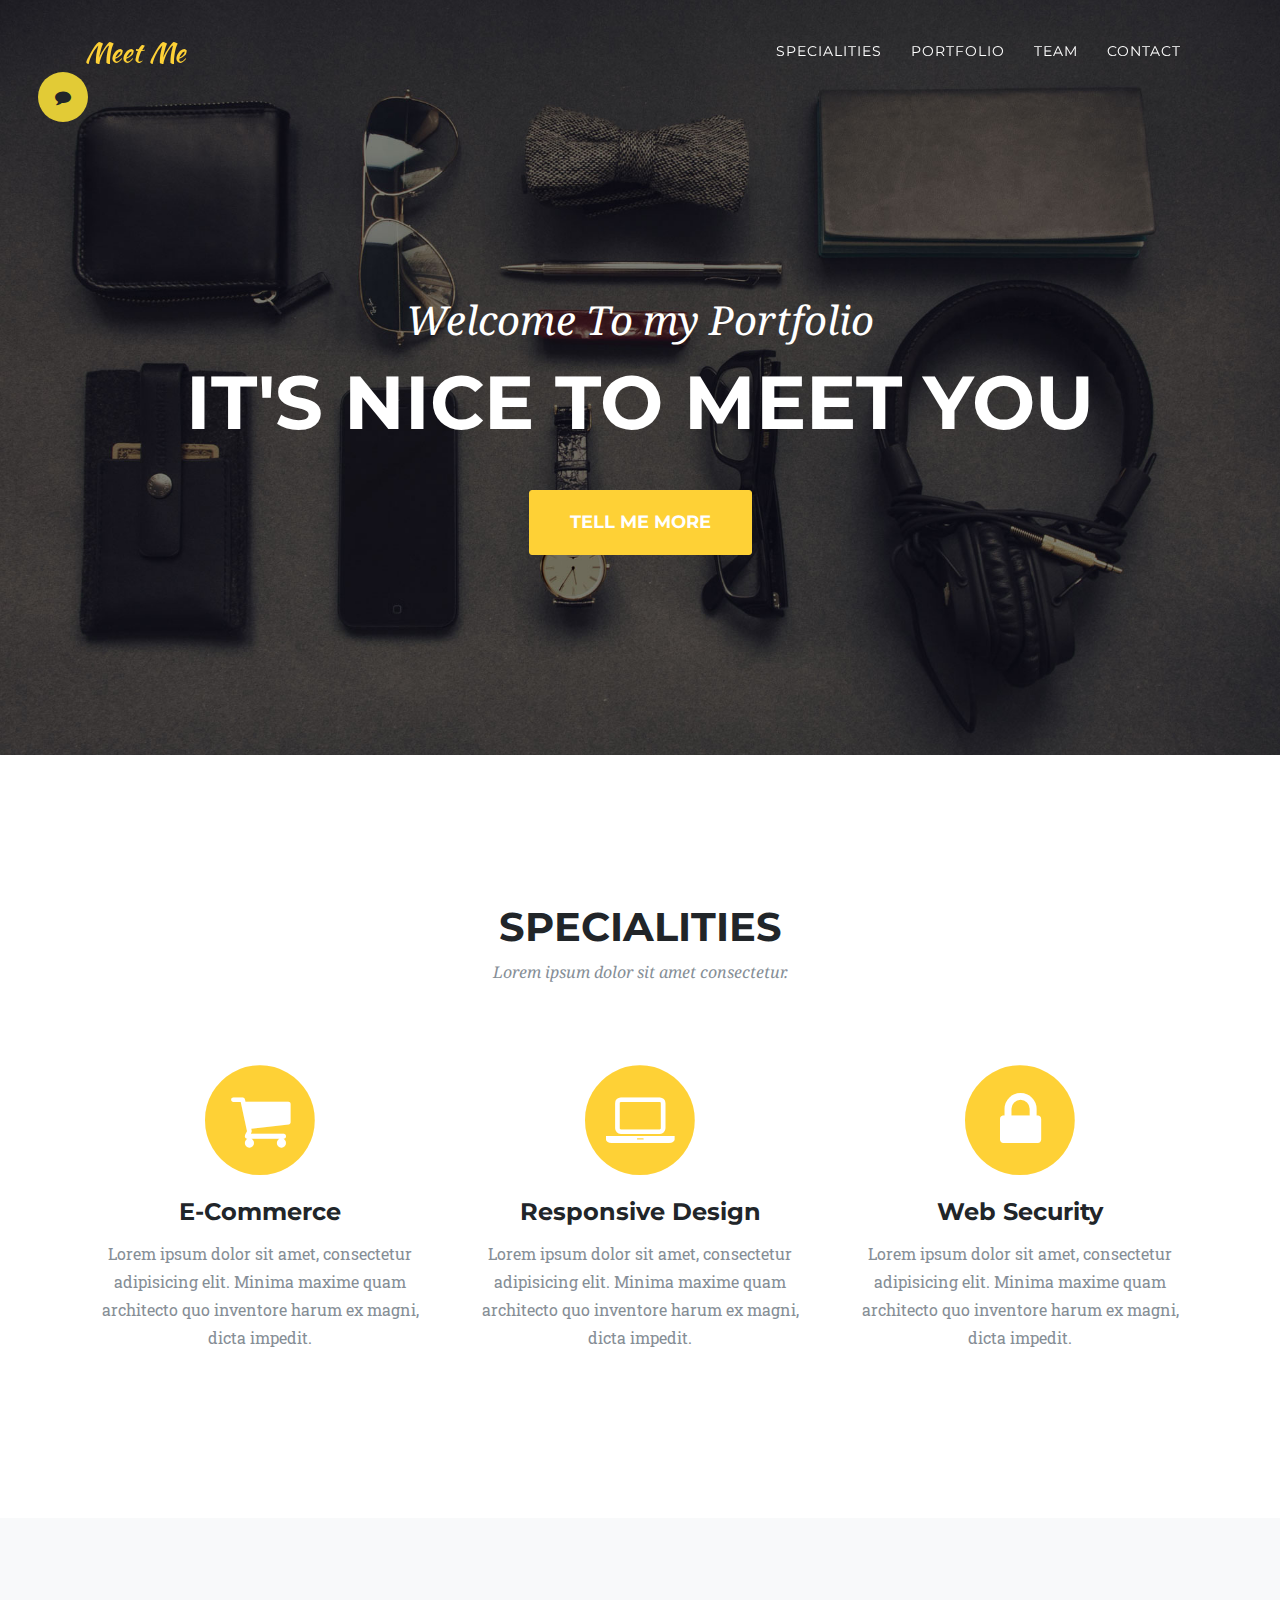
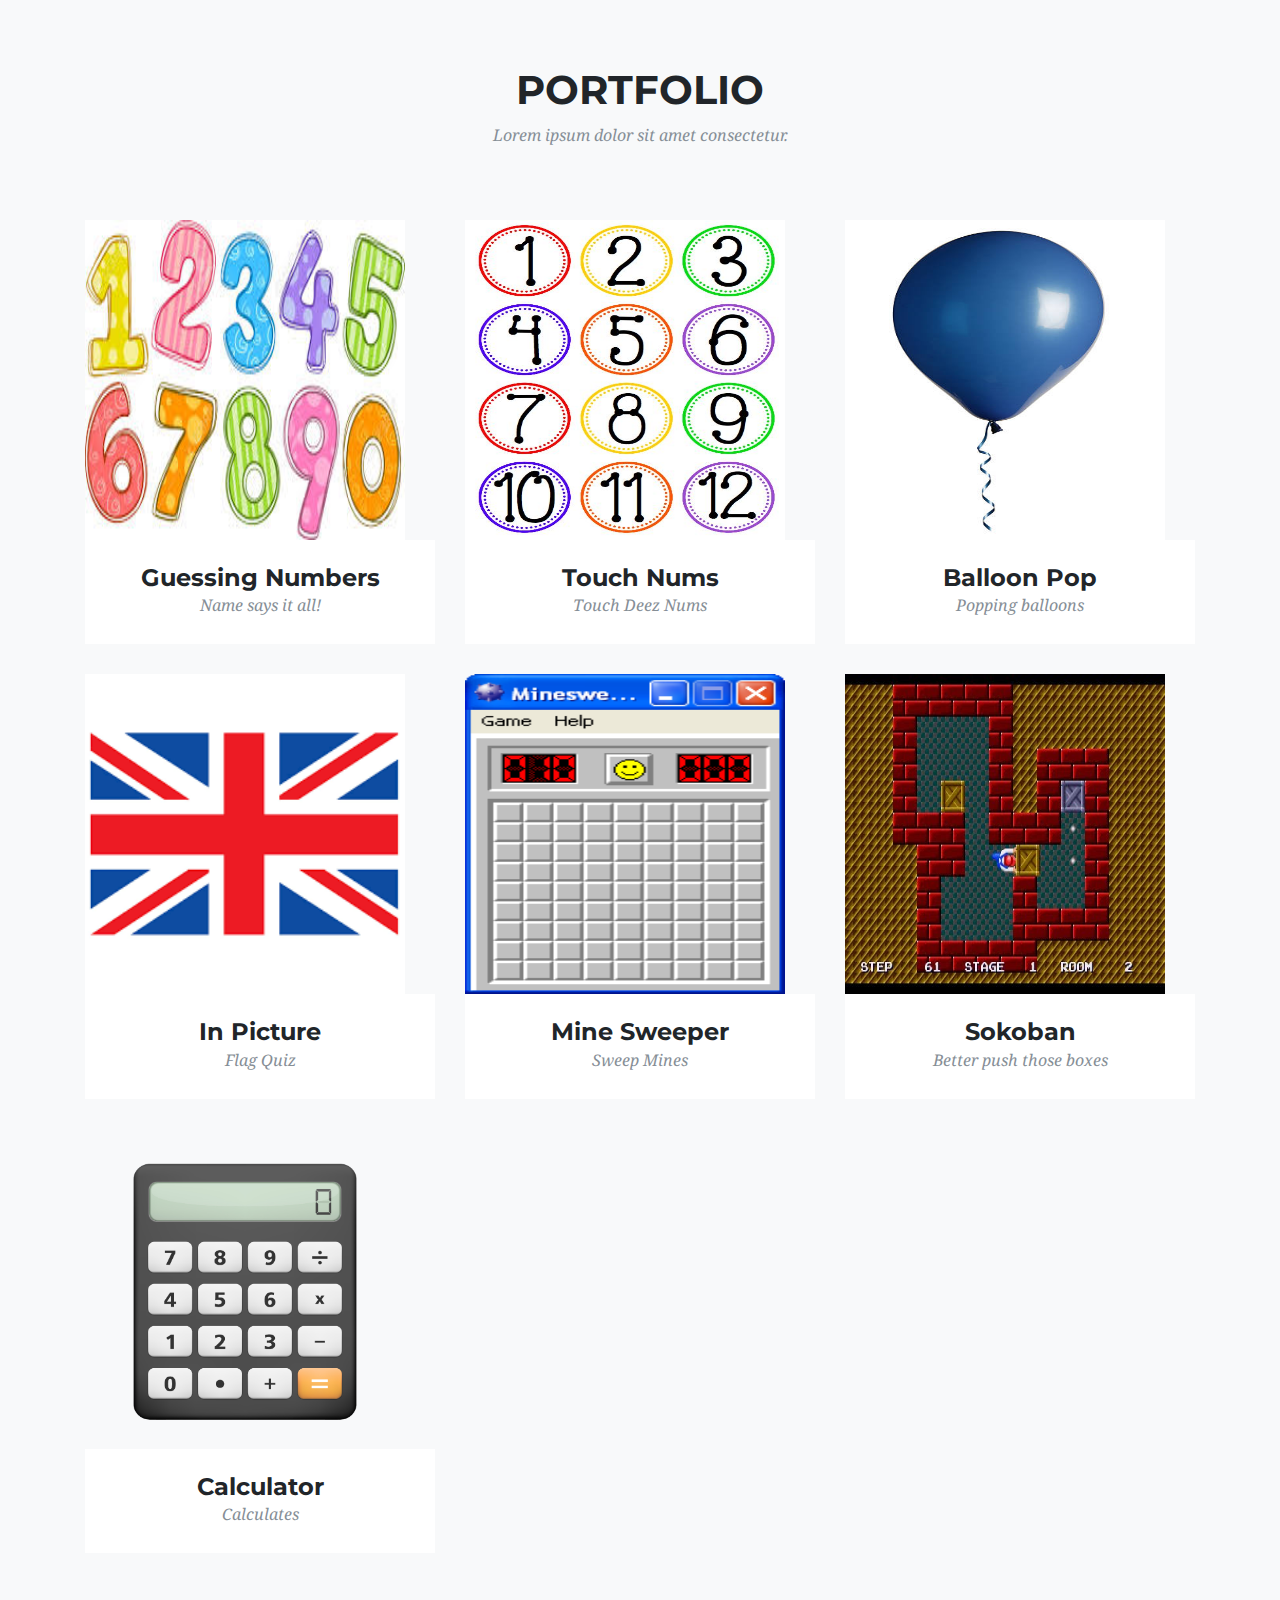
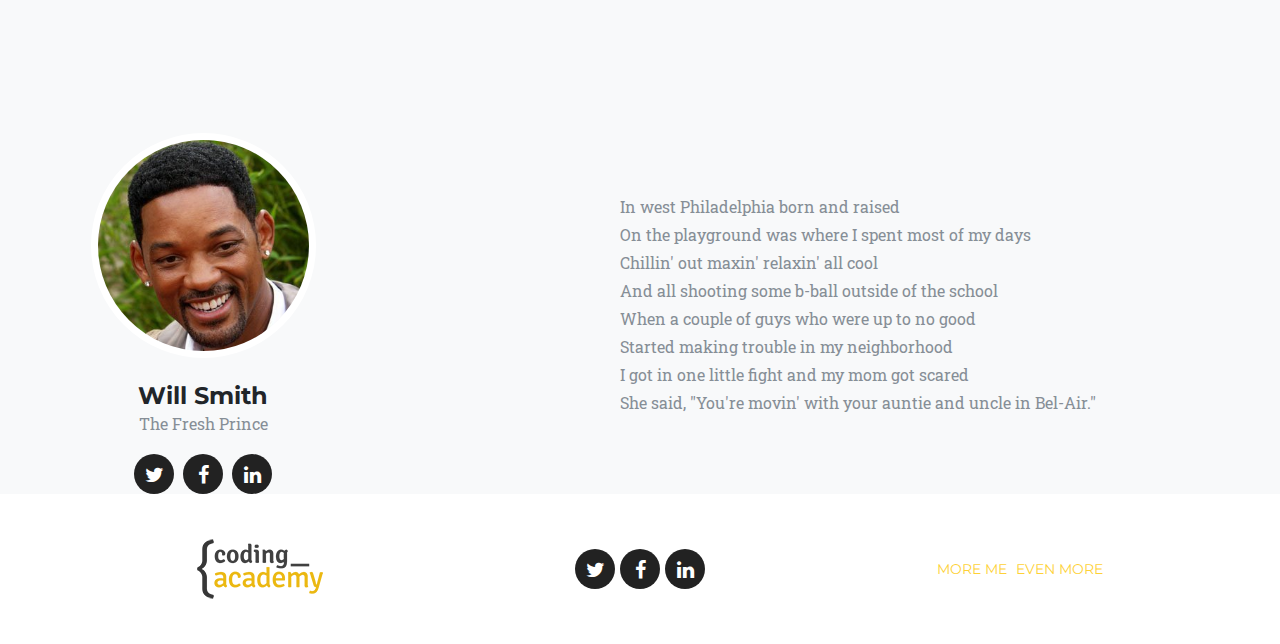
<file: index.html>
<!DOCTYPE html>
<html lang="en">

<head>

  <meta charset="utf-8">
  <meta name="viewport" content="width=device-width, initial-scale=1, shrink-to-fit=no">
  <meta name="description" content="">
  <meta name="author" content="">

  <title>Coding Academy</title>

  <!-- Bootstrap core CSS -->
  <link href="vendor/bootstrap/css/bootstrap.min.css" rel="stylesheet">

  <!-- Custom fonts for this template -->
  <link href="vendor/font-awesome/css/font-awesome.min.css" rel="stylesheet" type="text/css">
  <link href="https://fonts.googleapis.com/css?family=Montserrat:400,700" rel="stylesheet" type="text/css">
  <link href='https://fonts.googleapis.com/css?family=Kaushan+Script' rel='stylesheet' type='text/css'>
  <link href='https://fonts.googleapis.com/css?family=Droid+Serif:400,700,400italic,700italic' rel='stylesheet' type='text/css'>
  <link href='https://fonts.googleapis.com/css?family=Roboto+Slab:400,100,300,700' rel='stylesheet' type='text/css'>

  <!-- Custom styles for this template -->
  <link href="css/ca-gallery.css" rel="stylesheet">

</head>

<body id="page-top" onload="initPage()">

  <div class="offcanvas-btn" onClick="openCanvas()">
    <i class="fa fa-comment" aria-hidden="true"></i>
  </div>
  <aside class="offcanvas-aside">

  <!-- Contact -->
  <section id="contact">
    <h4>Contact Me</h4>
  </section>
    
  </aside>

  <!-- Navigation -->
  <nav class="navbar navbar-expand-lg navbar-dark fixed-top" id="mainNav">
    <div class="container">
      <a class="navbar-brand js-scroll-trigger" href="#page-top">Meet Me</a>
      <button class="navbar-toggler navbar-toggler-right" type="button" data-toggle="collapse" data-target="#navbarResponsive"
        aria-controls="navbarResponsive" aria-expanded="false" aria-label="Toggle navigation">
          <i class="fa fa-bars"></i>
        </button>
      <div class="collapse navbar-collapse" id="navbarResponsive">
        <ul class="navbar-nav ml-auto">
          <li class="nav-item">
            <a class="nav-link js-scroll-trigger" href="#services">Specialities</a>
          </li>
          <li class="nav-item">
            <a class="nav-link js-scroll-trigger" href="#portfolio">Portfolio</a>
          </li>
          <li class="nav-item">
            <a class="nav-link js-scroll-trigger" href="#team">Team</a>
          </li>
          <li class="nav-item">
            <a class="nav-link js-scroll-trigger" href="#contact">Contact</a>
          </li>
        </ul>
      </div>
    </div>
  </nav>

  <!-- Header -->
  <header class="masthead">
    <div class="container">
      <div class="intro-text">
        <div class="intro-lead-in">Welcome To my Portfolio</div>
        <div class="intro-heading">It's Nice To Meet You</div>
        <a class="btn btn-xl js-scroll-trigger" href="#services">Tell Me More</a>
      </div>
    </div>
  </header>

  <!-- Services -->
  <section id="services">
    <div class="container">
      <div class="row">
        <div class="col-lg-12 text-center">
          <h2 class="section-heading">Specialities</h2>
          <h3 class="section-subheading text-muted">Lorem ipsum dolor sit amet consectetur.</h3>
        </div>
      </div>
      <div class="row text-center">
        <div class="col-md-4">
          <span class="fa-stack fa-4x">
              <i class="fa fa-circle fa-stack-2x text-primary"></i>
              <i class="fa fa-shopping-cart fa-stack-1x fa-inverse"></i>
            </span>
          <h4 class="service-heading">E-Commerce</h4>
          <p class="text-muted">Lorem ipsum dolor sit amet, consectetur adipisicing elit. Minima maxime quam architecto quo inventore harum ex
            magni, dicta impedit.</p>
        </div>
        <div class="col-md-4">
          <span class="fa-stack fa-4x">
              <i class="fa fa-circle fa-stack-2x text-primary"></i>
              <i class="fa fa-laptop fa-stack-1x fa-inverse"></i>
            </span>
          <h4 class="service-heading">Responsive Design</h4>
          <p class="text-muted">Lorem ipsum dolor sit amet, consectetur adipisicing elit. Minima maxime quam architecto quo inventore harum ex
            magni, dicta impedit.</p>
        </div>
        <div class="col-md-4">
          <span class="fa-stack fa-4x">
              <i class="fa fa-circle fa-stack-2x text-primary"></i>
              <i class="fa fa-lock fa-stack-1x fa-inverse"></i>
            </span>
          <h4 class="service-heading">Web Security</h4>
          <p class="text-muted">Lorem ipsum dolor sit amet, consectetur adipisicing elit. Minima maxime quam architecto quo inventore harum ex
            magni, dicta impedit.</p>
        </div>
      </div>
    </div>
  </section>

  <!-- Portfolio Grid -->
  <section class="bg-light" id="portfolio">
    <div class="container">
      <div class="row">
        <div class="col-lg-12 text-center">
          <h2 class="section-heading">Portfolio</h2>
          <h3 class="section-subheading text-muted">Lorem ipsum dolor sit amet consectetur.</h3>
        </div>
      </div>
      <div class="row" id="projGrid">
        <!-- <div class="col-md-4 col-sm-6 portfolio-item">
          <a class="portfolio-link" data-toggle="modal" href="#portfolioModal1">
            <div class="portfolio-hover">
              <div class="portfolio-hover-content">
                <i class="fa fa-plus fa-3x"></i>
              </div>
            </div>
            <img class="img-fluid" src="img/portfolio/01-thumbnail.jpg" alt="">
          </a>
          <div class="portfolio-caption">
            <h4>Threads</h4>
            <p class="text-muted">Illustration</p>
          </div>
        </div>
        <div class="col-md-4 col-sm-6 portfolio-item">
          <a class="portfolio-link" data-toggle="modal" href="#portfolioModal2">
            <div class="portfolio-hover">
              <div class="portfolio-hover-content">
                <i class="fa fa-plus fa-3x"></i>
              </div>
            </div>
            <img class="img-fluid" src="img/portfolio/02-thumbnail.jpg" alt="">
          </a>
          <div class="portfolio-caption">
            <h4>Explore</h4>
            <p class="text-muted">Graphic Design</p>
          </div>
        </div>
        <div class="col-md-4 col-sm-6 portfolio-item">
          <a class="portfolio-link" data-toggle="modal" href="#portfolioModal3">
            <div class="portfolio-hover">
              <div class="portfolio-hover-content">
                <i class="fa fa-plus fa-3x"></i>
              </div>
            </div>
            <img class="img-fluid" src="img/portfolio/03-thumbnail.jpg" alt="">
          </a>
          <div class="portfolio-caption">
            <h4>Finish</h4>
            <p class="text-muted">Identity</p>
          </div>
        </div>
        <div class="col-md-4 col-sm-6 portfolio-item">
          <a class="portfolio-link" data-toggle="modal" href="#portfolioModal4">
            <div class="portfolio-hover">
              <div class="portfolio-hover-content">
                <i class="fa fa-plus fa-3x"></i>
              </div>
            </div>
            <img class="img-fluid" src="img/portfolio/04-thumbnail.jpg" alt="">
          </a>
          <div class="portfolio-caption">
            <h4>Lines</h4>
            <p class="text-muted">Branding</p>
          </div>
        </div>
        <div class="col-md-4 col-sm-6 portfolio-item">
          <a class="portfolio-link" data-toggle="modal" href="#portfolioModal5">
            <div class="portfolio-hover">
              <div class="portfolio-hover-content">
                <i class="fa fa-plus fa-3x"></i>
              </div>
            </div>
            <img class="img-fluid" src="img/portfolio/05-thumbnail.jpg" alt="">
          </a>
          <div class="portfolio-caption">
            <h4>Southwest</h4>
            <p class="text-muted">Website Design</p>
          </div>
        </div>
        <div class="col-md-4 col-sm-6 portfolio-item">
          <a class="portfolio-link" data-toggle="modal" href="#portfolioModal6">
            <div class="portfolio-hover">
              <div class="portfolio-hover-content">
                <i class="fa fa-plus fa-3x"></i>
              </div>
            </div>
            <img class="img-fluid" src="img/portfolio/06-thumbnail.jpg" alt="">
          </a>
          <div class="portfolio-caption">
            <h4>Window</h4>
            <p class="text-muted">Photography</p>
          </div>
        </div> -->
      </div>
    </div>
  </section>


  <!-- Team -->
  <section class="bg-light" id="team" style="padding: 0px;">
      <div class="row">
        <div class="col-sm-4">
          <div class="team-member">
            <img class="mx-auto rounded-circle" src="img/smith-will-image.jpg" alt="">
            <h4>Will Smith</h4>
            <p class="text-muted">The Fresh Prince</p>
            <ul class="list-inline social-buttons">
              <li class="list-inline-item">
                <a href="https://twitter.com/imWilISmith">
                    <i class="fa fa-twitter"></i>
                  </a>
              </li>
              <li class="list-inline-item">
                <a href="https://www.facebook.com/Will-Smith-92304305160/">
                    <i class="fa fa-facebook"></i>
                  </a>
              </li>
              <li class="list-inline-item">
                <a href="http://www.willsmith.com/">
                    <i class="fa fa-linkedin"></i>
                  </a>
              </li>
            </ul>
          </div>
        </div>
        <div class="col-sm-8 flex-align-center">
            <p class="large text-muted  about-description">In west Philadelphia born and raised <br>
                On the playground was where I spent most of my days <br>
                Chillin' out maxin' relaxin' all cool <br>
                And all shooting some b-ball outside of the school <br>
                When a couple of guys who were up to no good <br>
                Started making trouble in my neighborhood <br>
                I got in one little fight and my mom got scared <br>
                She said, "You're movin' with your auntie and uncle in Bel-Air."</p>    
        </div>
      </div>
  </section>


  <!-- Footer -->
  <footer>
    <div class="container">
      <div class="row">
        <div class="col-md-4 flex-align-center">
          <a href="http://coding-academy.org" target="_blank">
            <img src="./img/ca-logo.png" alt="">
          </a>
        </div>
        <div class="col-md-4 flex-align-center">
          <ul class="list-inline social-buttons flex-align-center">
            <li class="list-inline-item">
              <a href="#">
                  <i class="fa fa-twitter"></i>
                </a>
            </li>
            <li class="list-inline-item flex-align-center">
              <a href="#">
                  <i class="fa fa-facebook"></i>
                </a>
            </li>
            <li class="list-inline-item">
              <a href="#">
                  <i class="fa fa-linkedin"></i>
                </a>
            </li>
          </ul>
        </div>
        <div class="col-md-4 flex-align-center">
            <ul class="list-inline quicklinks">
            <li class="list-inline-item">
              <a href="#">More Me</a>
            </li>
            <li class="list-inline-item">
              <a href="#">Even More</a>
            </li>
          </ul>
        </div>
      </div>
    </div>
  </footer>

  <!-- Portfolio Modals -->

<div class="projModals">
</div>
  <!-- Modal 1 -->
  <!-- <div class="portfolio-modal modal fade" id="portfolioModal1" tabindex="-1" role="dialog" aria-hidden="true">
    <div class="modal-dialog">
      <div class="modal-content">
        <div class="close-modal" data-dismiss="modal">
          <div class="lr">
            <div class="rl"></div>
          </div>
        </div>
        <div class="container">
          <div class="row" >
            <div class="col-lg-8 mx-auto">
              <div class="modal-body">
                <!-- Project Details Go Here -->
                <!-- <h2>Project Name</h2>
                <p class="item-intro text-muted">Lorem ipsum dolor sit amet consectetur.</p>
                <img class="img-fluid d-block mx-auto" src="img/portfolio/01-full.jpg" alt="">
                <p>Use this area to describe your project. Lorem ipsum dolor sit amet, consectetur adipisicing elit. Est blanditiis
                  dolorem culpa incidunt minus dignissimos deserunt repellat aperiam quasi sunt officia expedita beatae cupiditate,
                  maiores repudiandae, nostrum, reiciendis facere nemo!</p>
                <ul class="list-inline">
                  <li>Date: January 2017</li>
                  <li>Client: Threads</li>
                  <li>Category: Illustration</li>
                </ul>
                <button class="btn btn-primary" data-dismiss="modal" type="button">
                    <i class="fa fa-times"></i>
                    Close Project</button>
              </div>
            </div>
          </div>
        </div>
      </div>
    </div>
  </div>

  <!-- Modal 2 -->
  <!-- <div class="portfolio-modal modal fade" id="portfolioModal2" tabindex="-1" role="dialog" aria-hidden="true">
    <div class="modal-dialog">
      <div class="modal-content">
        <div class="close-modal" data-dismiss="modal">
          <div class="lr">
            <div class="rl"></div>
          </div>
        </div>
        <div class="container">
          <div class="row">
            <div class="col-lg-8 mx-auto">
              <div class="modal-body">
                Project Details Go Here
                <h2>Project Name</h2>
                <p class="item-intro text-muted">Lorem ipsum dolor sit amet consectetur.</p>
                <img class="img-fluid d-block mx-auto" src="img/portfolio/02-full.jpg" alt="">
                <p>Use this area to describe your project. Lorem ipsum dolor sit amet, consectetur adipisicing elit. Est blanditiis
                  dolorem culpa incidunt minus dignissimos deserunt repellat aperiam quasi sunt officia expedita beatae cupiditate,
                  maiores repudiandae, nostrum, reiciendis facere nemo!</p>
                <ul class="list-inline">
                  <li>Date: January 2017</li>
                  <li>Client: Explore</li>
                  <li>Category: Graphic Design</li>
                </ul>
                <button class="btn btn-primary" data-dismiss="modal" type="button">
                    <i class="fa fa-times"></i>
                    Close Project</button>
              </div>
            </div>
          </div>
        </div>
      </div>
    </div>
  </div>

  Modal 3
  <div class="portfolio-modal modal fade" id="portfolioModal3" tabindex="-1" role="dialog" aria-hidden="true">
    <div class="modal-dialog">
      <div class="modal-content">
        <div class="close-modal" data-dismiss="modal">
          <div class="lr">
            <div class="rl"></div>
          </div>
        </div>
        <div class="container">
          <div class="row">
            <div class="col-lg-8 mx-auto">
              <div class="modal-body">
                Project Details Go Here
                <h2>Project Name</h2>
                <p class="item-intro text-muted">Lorem ipsum dolor sit amet consectetur.</p>
                <img class="img-fluid d-block mx-auto" src="img/portfolio/03-full.jpg" alt="">
                <p>Use this area to describe your project. Lorem ipsum dolor sit amet, consectetur adipisicing elit. Est blanditiis
                  dolorem culpa incidunt minus dignissimos deserunt repellat aperiam quasi sunt officia expedita beatae cupiditate,
                  maiores repudiandae, nostrum, reiciendis facere nemo!</p>
                <ul class="list-inline">
                  <li>Date: January 2017</li>
                  <li>Client: Finish</li>
                  <li>Category: Identity</li>
                </ul>
                <button class="btn btn-primary" data-dismiss="modal" type="button">
                    <i class="fa fa-times"></i>
                    Close Project</button>
              </div>
            </div>
          </div>
        </div>
      </div>
    </div>
  </div> -->

  <!-- Modal 4 -->
  <!-- <div class="portfolio-modal modal fade" id="portfolioModal4" tabindex="-1" role="dialog" aria-hidden="true">
    <div class="modal-dialog">
      <div class="modal-content">
        <div class="close-modal" data-dismiss="modal">
          <div class="lr">
            <div class="rl"></div>
          </div>
        </div>
        <div class="container">
          <div class="row">
            <div class="col-lg-8 mx-auto">
              <div class="modal-body"> -->
                <!-- Project Details Go Here -->
                <!-- <h2>Project Name</h2>
                <p class="item-intro text-muted">Lorem ipsum dolor sit amet consectetur.</p>
                <img class="img-fluid d-block mx-auto" src="img/portfolio/04-full.jpg" alt="">
                <p>Use this area to describe your project. Lorem ipsum dolor sit amet, consectetur adipisicing elit. Est blanditiis
                  dolorem culpa incidunt minus dignissimos deserunt repellat aperiam quasi sunt officia expedita beatae cupiditate,
                  maiores repudiandae, nostrum, reiciendis facere nemo!</p>
                <ul class="list-inline">
                  <li>Date: January 2017</li>
                  <li>Client: Lines</li>
                  <li>Category: Branding</li>
                </ul>
                <button class="btn btn-primary" data-dismiss="modal" type="button">
                    <i class="fa fa-times"></i>
                    Close Project</button>
              </div>
            </div>
          </div>
        </div>
      </div>
    </div>
  </div>

  Modal 5
  <div class="portfolio-modal modal fade" id="portfolioModal5" tabindex="-1" role="dialog" aria-hidden="true">
    <div class="modal-dialog">
      <div class="modal-content">
        <div class="close-modal" data-dismiss="modal">
          <div class="lr">
            <div class="rl"></div>
          </div>
        </div>
        <div class="container">
          <div class="row">
            <div class="col-lg-8 mx-auto">
              <div class="modal-body">
                Project Details Go Here
                <h2>Project Name</h2>
                <p class="item-intro text-muted">Lorem ipsum dolor sit amet consectetur.</p>
                <img class="img-fluid d-block mx-auto" src="img/portfolio/05-full.jpg" alt="">
                <p>Use this area to describe your project. Lorem ipsum dolor sit amet, consectetur adipisicing elit. Est blanditiis
                  dolorem culpa incidunt minus dignissimos deserunt repellat aperiam quasi sunt officia expedita beatae cupiditate,
                  maiores repudiandae, nostrum, reiciendis facere nemo!</p>
                <ul class="list-inline">
                  <li>Date: January 2017</li>
                  <li>Client: Southwest</li>
                  <li>Category: Website Design</li>
                </ul>
                <button class="btn btn-primary" data-dismiss="modal" type="button">
                    <i class="fa fa-times"></i>
                    Close Project</button>
              </div>
            </div>
          </div>
        </div>
      </div>
    </div>
  </div>

  Modal 6
  <div class="portfolio-modal modal fade" id="portfolioModal6" tabindex="-1" role="dialog" aria-hidden="true">
    <div class="modal-dialog">
      <div class="modal-content">
        <div class="close-modal" data-dismiss="modal">
          <div class="lr">
            <div class="rl"></div>
          </div>
        </div>
        <div class="container">
          <div class="row">
            <div class="col-lg-8 mx-auto">
              <div class="modal-body">
                Project Details Go Here
                <h2>Project Name</h2>
                <p class="item-intro text-muted">Lorem ipsum dolor sit amet consectetur.</p>
                <img class="img-fluid d-block mx-auto" src="img/portfolio/06-full.jpg" alt="">
                <p>Use this area to describe your project. Lorem ipsum dolor sit amet, consectetur adipisicing elit. Est blanditiis
                  dolorem culpa incidunt minus dignissimos deserunt repellat aperiam quasi sunt officia expedita beatae cupiditate,
                  maiores repudiandae, nostrum, reiciendis facere nemo!</p>
                <ul class="list-inline">
                  <li>Date: January 2017</li>
                  <li>Client: Window</li>
                  <li>Category: Photography</li>
                </ul>
                <button class="btn btn-primary" data-dismiss="modal" type="button">
                    <i class="fa fa-times"></i>
                    Close Project</button>
              </div>
            </div>
          </div>
        </div>
      </div>
    </div>
  </div> -->

  <!-- Bootstrap core JavaScript -->
  <script src="vendor/jquery/jquery.min.js"></script>
  <script src="vendor/popper/popper.min.js"></script>
  <script src="vendor/bootstrap/js/bootstrap.min.js"></script>

  <!-- Plugin JavaScript -->
  <script src="vendor/jquery-easing/jquery.easing.min.js"></script>

  <!-- Custom scripts for this template -->
  <script src="js/ca-gallery.js"></script>
  <script src="js/offCanvas.js"></script>
  <script src="js/customizeGallery.js"></script>


</body>

</html>
</file>
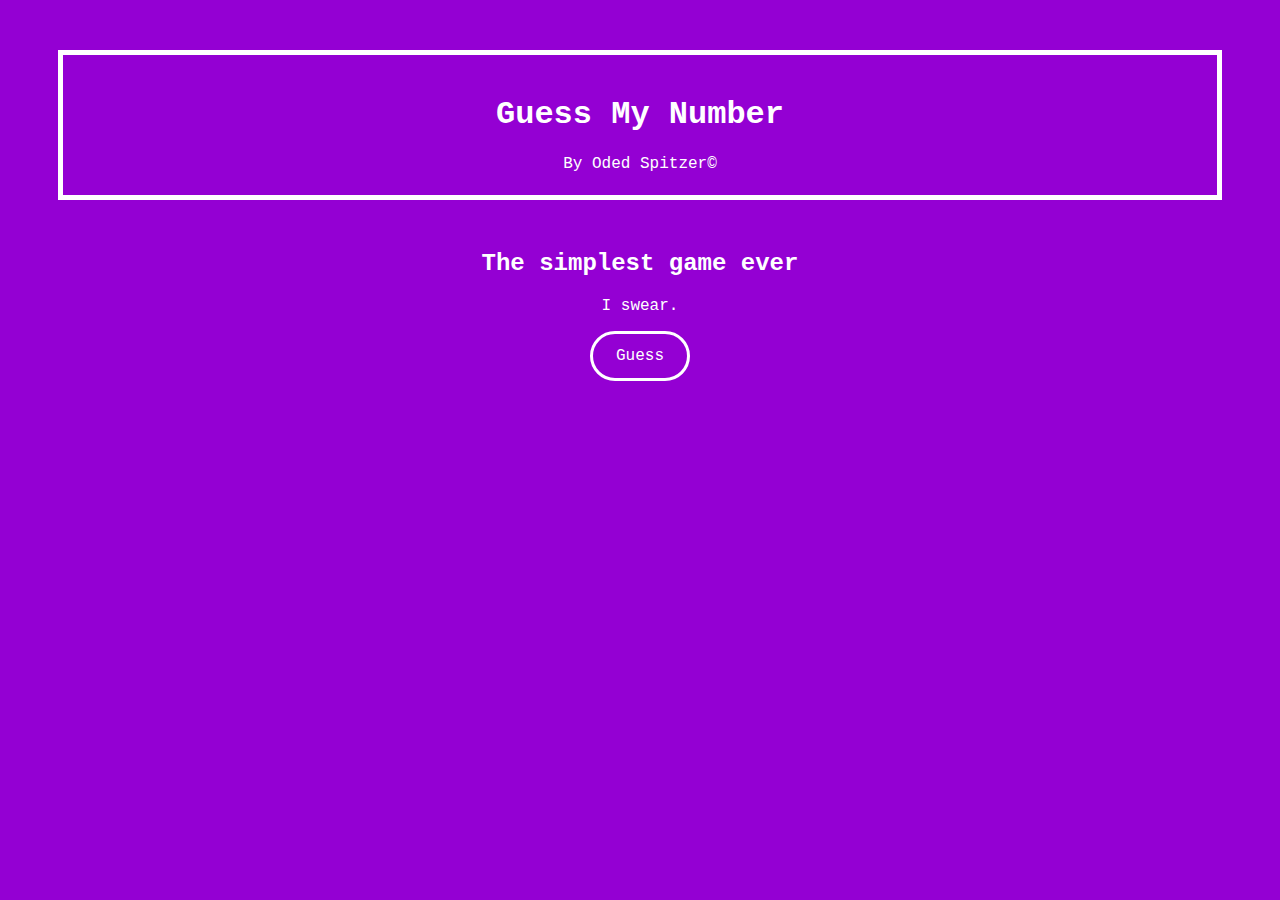
<file: projs/guess-num/index.html>
<!DOCTYPE html>
<html lang="en">

<head>
    <meta charset="UTF-8">
    <title>Guess My Number</title>
    <link rel="stylesheet" href="css/myStyle.css">
    <link rel="icon" href="img/favicon.png">
</head>

<body>
    <div class="header">
            <h1>Guess My Number</h1>
            <p>By Oded Spitzer©</p>
    </div>
    <div class="text">
            <h2>The simplest game ever</h2>
            <p>I swear.</p>
    </div>
    <div class="button">
            <button onclick="runGuessGame()">Guess</button>
    </div>
    
    
    <script src="js/guessMyNum.js"></script>
</body>

</html>
</file>
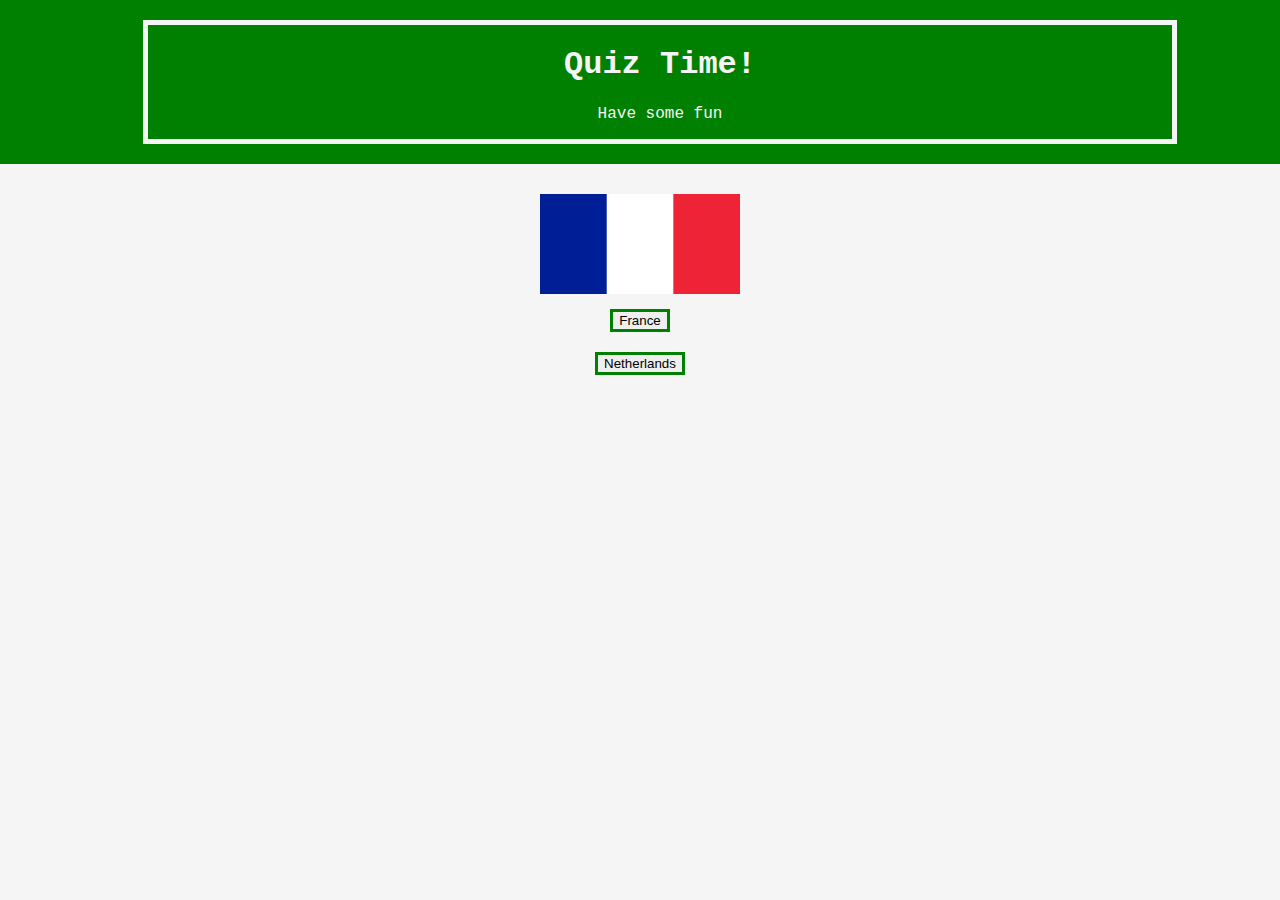
<file: projs/in-picture/index.html>
<!DOCTYPE html>
<html lang="en">

<head>
    <meta charset="UTF-8">
    <title>Quiz</title>
    <link rel="stylesheet" href="css/inPic.css">
    <link rel="icon" href="img/favicon.png">
</head>

<body onload="init()">
    <div class="header">
        <div class="subheader">
            <h1>Quiz Time!</h1>
            <p>Have some fun</p>
        </div>
    </div>

    <div class="quiz">

    </div>

    <script src="js/inPic.js"></script>
</body>

</html>
</file>
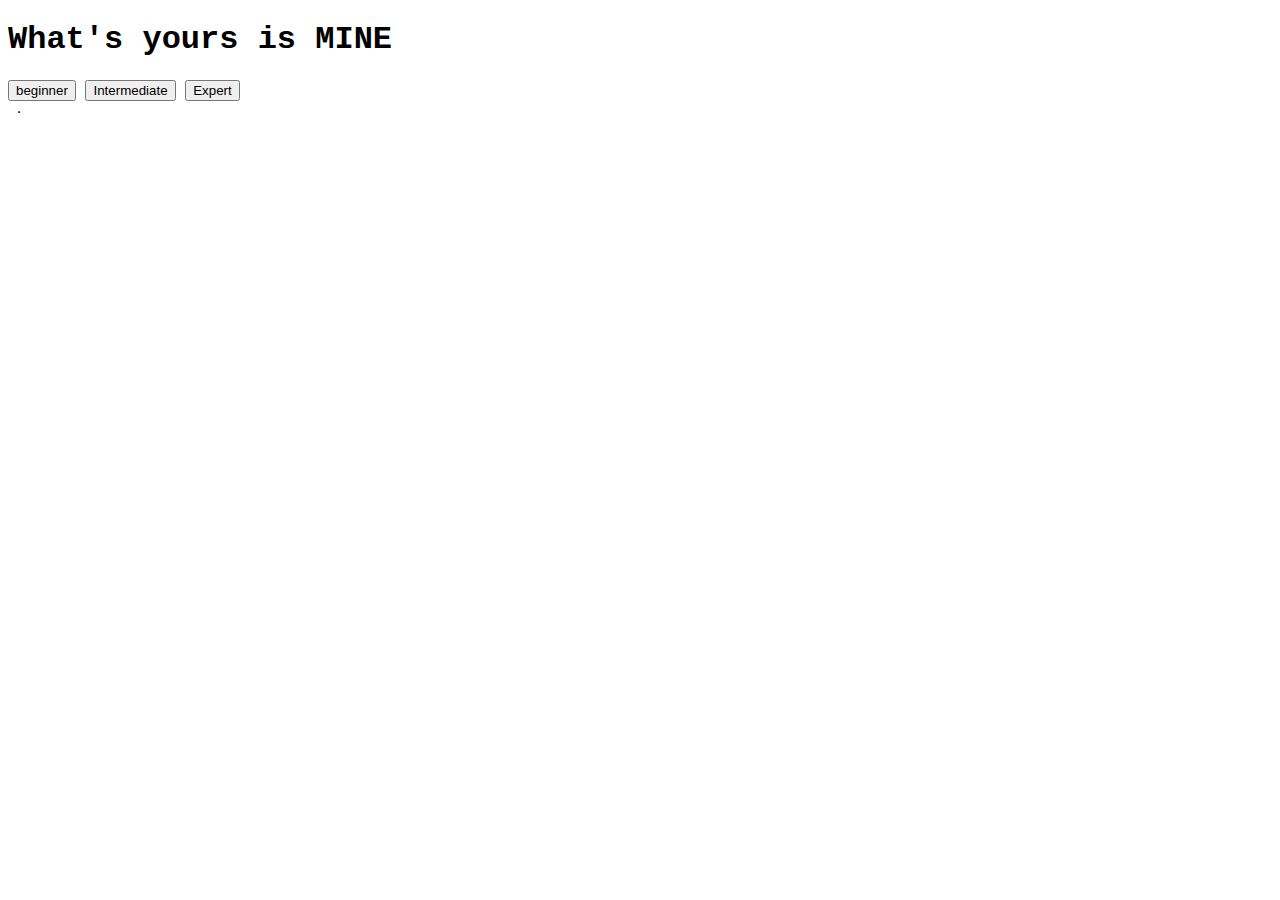
<file: projs/mine-sweeper/index.html>
<!DOCTYPE html>
<html lang="en">
<head>
    <meta charset="UTF-8">
    <title>Oded's Mine Sweeper</title>
    <link rel="stylesheet" href="css/sweeperStyle.css">
    <link rel="icon" href="img/favicon.png">
</head>
<body onload="initGame()" oncontextmenu="return false">

    <h1>What's yours is MINE</h1>

    <div class="levelChoice">
    </div>

    <div class="table">
        <table border="1">
            <tbody class="gameBoard"></tbody>
        </table>
    </div>

    <div class="notice">

    </div>

    <script src="js/sweeperScript.js"></script>
</body>
</html>
</file>
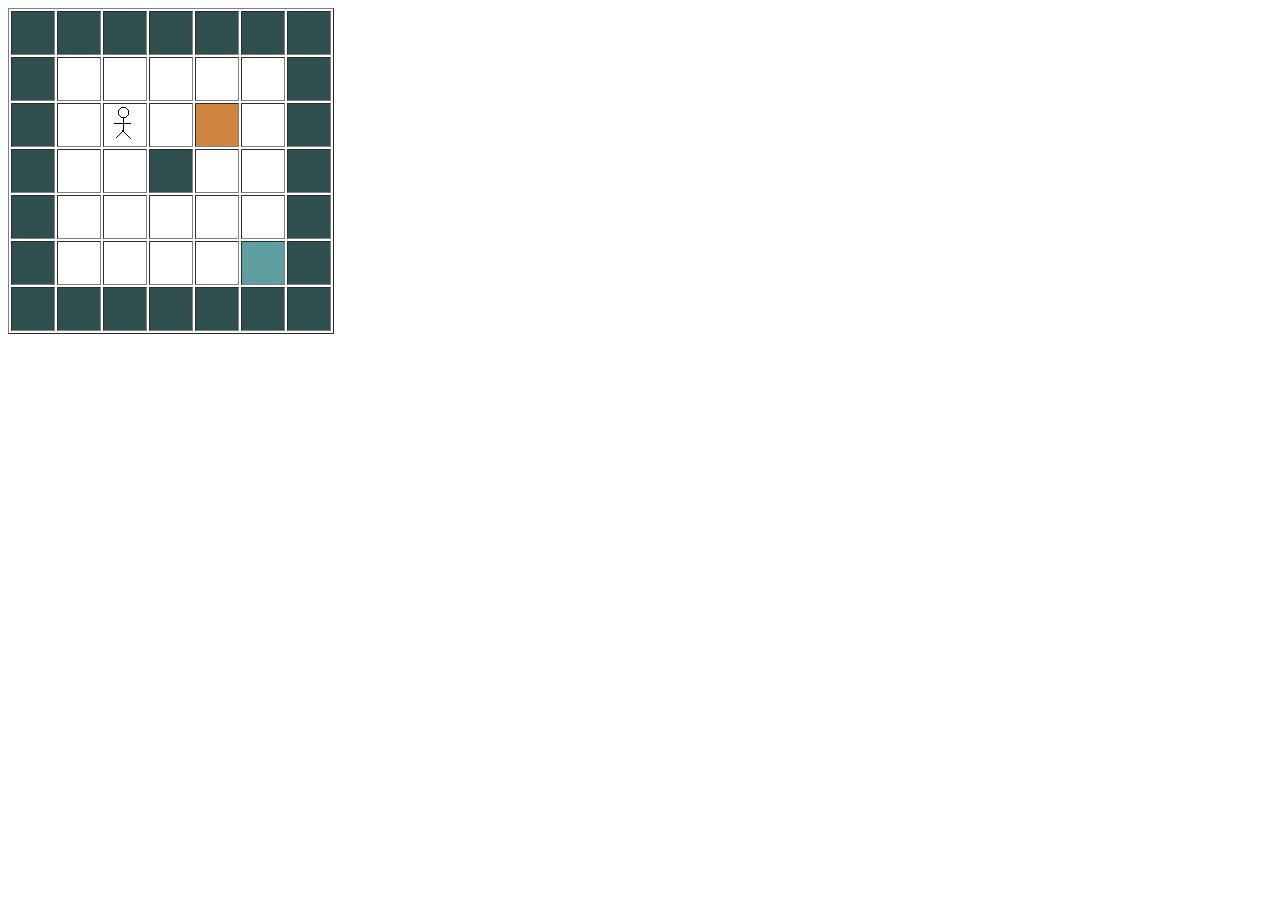
<file: projs/sokoban/index.html>
<!DOCTYPE html>
<html lang="en">

<head>
    <meta charset="UTF-8">
    <title>Spitzerban</title>
    <link rel="stylesheet" href="css/sokoStyle.css">
    <link rel="icon" href="img/favicon.png">
</head>

<body onload="init()" >
    <div class="game">
        <table border="1">
            <tbody class="gameBoard"></tbody>
        </table>
    </div>

    <script src="js/sokoScript.js"></script>
</body>

</html>
</file>
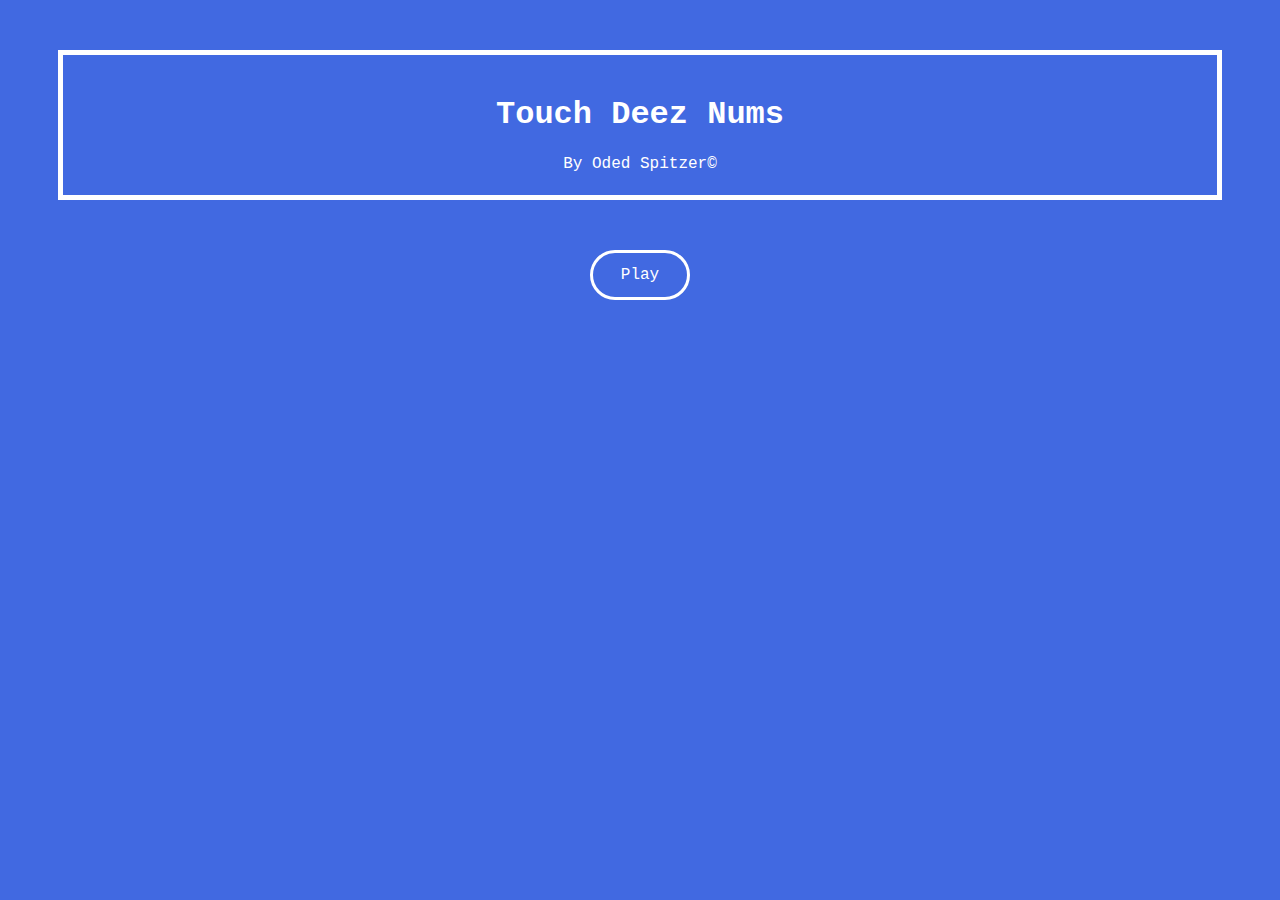
<file: projs/touch-nums/index.html>
<!DOCTYPE html>
<html lang="en">

<head>
    <meta charset="UTF-8">
    <title>Touch Me</title>
    <link rel="stylesheet" href="css/myStyle.css">
    <link rel="icon" href="img/favicon.png">
</head>

<body>
    <div class="header">
        <h1>Touch Deez Nums</h1>
        <p>By Oded Spitzer&copy;</p>
    </div>

    <div class="button">
        <button onclick="runTouchGame()">Play</button>
    </div>

    <div>
        <table>
            <tbody id="board"></tbody>
        </table>
    </div>

    <div class="clock">
    </div>

    <script src="js/touchNums.js"></script>
</body>

</html>
</file>
<file: css/ca-gallery.css>
body {
  overflow-x: hidden;
  font-family: 'Roboto Slab', 'Helvetica Neue', Helvetica, Arial, sans-serif; }

p {
  line-height: 1.75; }

a {
  color: #fed136; }
  a.active, a:active, a:focus, a:hover {
    color: #fec503; }

h1,
h2,
h3,
h4,
h5,
h6 {
  font-weight: 700;
  font-family: 'Montserrat', 'Helvetica Neue', Helvetica, Arial, sans-serif;
  text-transform: uppercase; }

section {
  padding: 100px 0; }
  section h2.section-heading {
    font-size: 40px;
    margin-top: 0;
    margin-bottom: 15px; }
  section h3.section-subheading {
    font-size: 16px;
    font-weight: 400;
    font-style: italic;
    margin-bottom: 75px;
    text-transform: none;
    font-family: 'Droid Serif', 'Helvetica Neue', Helvetica, Arial, sans-serif; }

@media (min-width: 768px) {
  section {
    padding: 150px 0; } }

::-moz-selection {
  background: #fed136;
  text-shadow: none; }

::selection {
  background: #fed136;
  text-shadow: none; }

img::selection {
  background: transparent; }

img::-moz-selection {
  background: transparent; }

body {
  -webkit-tap-highlight-color: #fed136; }

.offcanvas-btn {
  z-index: 100000;
  position: fixed;
  top: 8%;
  left: 3%;
  height: 50px;
  width: 50px;
  background: #e2cb36;
  border-radius: 50%;
  display: flex;
  justify-content: center;
  align-items: center;
  cursor: pointer;
  margin-left: 0;
  transition: all 0.3s ease; }

.offcanvas-btn-open {
  margin-left: 30vw; }

.offcanvas-aside {
  position: fixed;
  height: 100%;
  z-index: 100000;
  background: red;
  width: 30vw;
  left: -30vw;
  transition: all 0.3s ease;
  display: flex;
  flex-direction: column;
  align-items: center;
  justify-content: space-around; }
  .offcanvas-aside img {
    border-radius: 50%; }
  .offcanvas-aside p {
    text-align: center; }
  .offcanvas-aside .offcanvas-content-suffix {
    height: 20%; }

.offcanvas-aside-open {
  left: 0; }

#mainNav {
  background-color: #222222; }
  #mainNav .navbar-toggler {
    font-size: 12px;
    right: 0;
    padding: 13px;
    text-transform: uppercase;
    color: white;
    border: 0;
    background-color: #fed136;
    font-family: 'Montserrat', 'Helvetica Neue', Helvetica, Arial, sans-serif;
    text-transform: uppercase; }
  #mainNav .navbar-brand {
    color: #fed136;
    font-family: 'Kaushan Script', 'Helvetica Neue', Helvetica, Arial, cursive; }
    #mainNav .navbar-brand.active, #mainNav .navbar-brand:active, #mainNav .navbar-brand:focus, #mainNav .navbar-brand:hover {
      color: #fec503; }
  #mainNav .navbar-nav .nav-item .nav-link {
    font-size: 90%;
    font-weight: 400;
    padding: 0.75em 0;
    letter-spacing: 1px;
    color: white;
    font-family: 'Montserrat', 'Helvetica Neue', Helvetica, Arial, sans-serif;
    text-transform: uppercase; }
    #mainNav .navbar-nav .nav-item .nav-link.active, #mainNav .navbar-nav .nav-item .nav-link:hover {
      color: #fed136; }

@media (min-width: 992px) {
  #mainNav {
    padding-top: 25px;
    padding-bottom: 25px;
    -webkit-transition: padding-top 0.3s, padding-bottom 0.3s;
    -moz-transition: padding-top 0.3s, padding-bottom 0.3s;
    transition: padding-top 0.3s, padding-bottom 0.3s;
    border: none;
    background-color: transparent; }
    #mainNav .navbar-brand {
      font-size: 1.75em;
      -webkit-transition: all 0.3s;
      -moz-transition: all 0.3s;
      transition: all 0.3s; }
    #mainNav .navbar-nav .nav-item .nav-link {
      padding: 1.1em 1em !important; }
    #mainNav.navbar-shrink {
      padding-top: 0;
      padding-bottom: 0;
      background-color: #222222; }
      #mainNav.navbar-shrink .navbar-brand {
        font-size: 1.25em;
        padding: 12px 0; } }

header.masthead {
  text-align: center;
  color: white;
  background-image: url("../img/header-bg.jpg");
  background-repeat: no-repeat;
  background-attachment: scroll;
  background-position: center center;
  -webkit-background-size: cover;
  -moz-background-size: cover;
  -o-background-size: cover;
  background-size: cover; }
  header.masthead .intro-text {
    padding-top: 150px;
    padding-bottom: 100px; }
    header.masthead .intro-text .intro-lead-in {
      font-size: 22px;
      font-style: italic;
      line-height: 22px;
      margin-bottom: 25px;
      font-family: 'Droid Serif', 'Helvetica Neue', Helvetica, Arial, sans-serif; }
    header.masthead .intro-text .intro-heading {
      font-size: 50px;
      font-weight: 700;
      line-height: 50px;
      margin-bottom: 25px;
      font-family: 'Montserrat', 'Helvetica Neue', Helvetica, Arial, sans-serif;
      text-transform: uppercase; }

@media (min-width: 768px) {
  header.masthead .intro-text {
    padding-top: 300px;
    padding-bottom: 200px; }
    header.masthead .intro-text .intro-lead-in {
      font-size: 40px;
      font-style: italic;
      line-height: 40px;
      margin-bottom: 25px;
      font-family: 'Droid Serif', 'Helvetica Neue', Helvetica, Arial, sans-serif; }
    header.masthead .intro-text .intro-heading {
      font-size: 75px;
      font-weight: 700;
      line-height: 75px;
      margin-bottom: 50px;
      font-family: 'Montserrat', 'Helvetica Neue', Helvetica, Arial, sans-serif;
      text-transform: uppercase; } }

.service-heading {
  margin: 15px 0;
  text-transform: none; }

#portfolio .portfolio-item {
  right: 0;
  margin: 0 0 15px; }
  #portfolio .portfolio-item .portfolio-link {
    position: relative;
    display: block;
    max-width: 400px;
    margin: 0 auto;
    cursor: pointer; }
    #portfolio .portfolio-item .portfolio-link .portfolio-hover {
      position: absolute;
      width: 100%;
      height: 100%;
      -webkit-transition: all ease 0.5s;
      -moz-transition: all ease 0.5s;
      transition: all ease 0.5s;
      opacity: 0;
      background: rgba(254, 209, 54, 0.9); }
      #portfolio .portfolio-item .portfolio-link .portfolio-hover:hover {
        opacity: 1; }
      #portfolio .portfolio-item .portfolio-link .portfolio-hover .portfolio-hover-content {
        font-size: 20px;
        position: absolute;
        top: 50%;
        width: 100%;
        height: 20px;
        margin-top: -12px;
        text-align: center;
        color: white; }
        #portfolio .portfolio-item .portfolio-link .portfolio-hover .portfolio-hover-content i {
          margin-top: -12px; }
        #portfolio .portfolio-item .portfolio-link .portfolio-hover .portfolio-hover-content h3,
        #portfolio .portfolio-item .portfolio-link .portfolio-hover .portfolio-hover-content h4 {
          margin: 0; }
  #portfolio .portfolio-item .portfolio-caption {
    max-width: 400px;
    margin: 0 auto;
    padding: 25px;
    text-align: center;
    background-color: white; }
    #portfolio .portfolio-item .portfolio-caption h4 {
      margin: 0;
      text-transform: none; }
    #portfolio .portfolio-item .portfolio-caption p {
      font-size: 16px;
      font-style: italic;
      margin: 0;
      font-family: 'Droid Serif', 'Helvetica Neue', Helvetica, Arial, sans-serif; }

#portfolio * {
  z-index: 2; }

@media (min-width: 767px) {
  #portfolio .portfolio-item {
    margin: 0 0 30px; } }

.portfolio-modal .modal-dialog {
  max-width: none;
  height: 100%;
  margin: 0; }

.portfolio-modal .modal-content {
  min-height: 100%;
  padding: 100px 0;
  text-align: center;
  border: none;
  border-radius: 0;
  background-clip: border-box;
  -webkit-box-shadow: none;
  box-shadow: none; }
  .portfolio-modal .modal-content h2 {
    font-size: 3em;
    margin-bottom: 15px; }
  .portfolio-modal .modal-content p {
    margin-bottom: 30px; }
  .portfolio-modal .modal-content p.item-intro {
    font-size: 16px;
    font-style: italic;
    margin: 20px 0 30px;
    font-family: 'Droid Serif', 'Helvetica Neue', Helvetica, Arial, sans-serif; }
  .portfolio-modal .modal-content ul.list-inline {
    margin-top: 0;
    margin-bottom: 30px; }
  .portfolio-modal .modal-content img {
    margin-bottom: 30px; }
  .portfolio-modal .modal-content button {
    cursor: pointer; }

.portfolio-modal .close-modal {
  position: absolute;
  top: 25px;
  right: 25px;
  width: 75px;
  height: 75px;
  cursor: pointer;
  background-color: transparent; }
  .portfolio-modal .close-modal:hover {
    opacity: 0.3; }
  .portfolio-modal .close-modal .lr {
    /* Safari and Chrome */
    z-index: 1051;
    width: 1px;
    height: 75px;
    margin-left: 35px;
    /* IE 9 */
    -webkit-transform: rotate(45deg);
    -ms-transform: rotate(45deg);
    transform: rotate(45deg);
    background-color: #222222; }
    .portfolio-modal .close-modal .lr .rl {
      /* Safari and Chrome */
      z-index: 1052;
      width: 1px;
      height: 75px;
      /* IE 9 */
      -webkit-transform: rotate(90deg);
      -ms-transform: rotate(90deg);
      transform: rotate(90deg);
      background-color: #222222; }

.portfolio-modal .modal-backdrop {
  display: none;
  opacity: 0; }

.timeline {
  position: relative;
  padding: 0;
  list-style: none; }
  .timeline:before {
    position: absolute;
    top: 0;
    bottom: 0;
    left: 40px;
    width: 2px;
    margin-left: -1.5px;
    content: '';
    background-color: #f1f1f1; }
  .timeline > li {
    position: relative;
    min-height: 50px;
    margin-bottom: 50px; }
    .timeline > li:after, .timeline > li:before {
      display: table;
      content: ' '; }
    .timeline > li:after {
      clear: both; }
    .timeline > li .timeline-panel {
      position: relative;
      float: right;
      width: 100%;
      padding: 0 20px 0 100px;
      text-align: left; }
      .timeline > li .timeline-panel:before {
        right: auto;
        left: -15px;
        border-right-width: 15px;
        border-left-width: 0; }
      .timeline > li .timeline-panel:after {
        right: auto;
        left: -14px;
        border-right-width: 14px;
        border-left-width: 0; }
    .timeline > li .timeline-image {
      position: absolute;
      z-index: 100;
      left: 0;
      width: 80px;
      height: 80px;
      margin-left: 0;
      text-align: center;
      color: white;
      border: 7px solid #f1f1f1;
      border-radius: 100%;
      background-color: #fed136; }
      .timeline > li .timeline-image h4 {
        font-size: 10px;
        line-height: 14px;
        margin-top: 12px; }
    .timeline > li.timeline-inverted > .timeline-panel {
      float: right;
      padding: 0 20px 0 100px;
      text-align: left; }
      .timeline > li.timeline-inverted > .timeline-panel:before {
        right: auto;
        left: -15px;
        border-right-width: 15px;
        border-left-width: 0; }
      .timeline > li.timeline-inverted > .timeline-panel:after {
        right: auto;
        left: -14px;
        border-right-width: 14px;
        border-left-width: 0; }
    .timeline > li:last-child {
      margin-bottom: 0; }
  .timeline .timeline-heading h4 {
    margin-top: 0;
    color: inherit; }
    .timeline .timeline-heading h4.subheading {
      text-transform: none; }
  .timeline .timeline-body > ul,
  .timeline .timeline-body > p {
    margin-bottom: 0; }

@media (min-width: 768px) {
  .timeline:before {
    left: 50%; }
  .timeline > li {
    min-height: 100px;
    margin-bottom: 100px; }
    .timeline > li .timeline-panel {
      float: left;
      width: 41%;
      padding: 0 20px 20px 30px;
      text-align: right; }
    .timeline > li .timeline-image {
      left: 50%;
      width: 100px;
      height: 100px;
      margin-left: -50px; }
      .timeline > li .timeline-image h4 {
        font-size: 13px;
        line-height: 18px;
        margin-top: 16px; }
    .timeline > li.timeline-inverted > .timeline-panel {
      float: right;
      padding: 0 30px 20px 20px;
      text-align: left; } }

@media (min-width: 992px) {
  .timeline > li {
    min-height: 150px; }
    .timeline > li .timeline-panel {
      padding: 0 20px 20px; }
    .timeline > li .timeline-image {
      width: 150px;
      height: 150px;
      margin-left: -75px; }
      .timeline > li .timeline-image h4 {
        font-size: 18px;
        line-height: 26px;
        margin-top: 30px; }
    .timeline > li.timeline-inverted > .timeline-panel {
      padding: 0 20px 20px; } }

@media (min-width: 1200px) {
  .timeline > li {
    min-height: 170px; }
    .timeline > li .timeline-panel {
      padding: 0 20px 20px 100px; }
    .timeline > li .timeline-image {
      width: 170px;
      height: 170px;
      margin-left: -85px; }
      .timeline > li .timeline-image h4 {
        margin-top: 40px; }
    .timeline > li.timeline-inverted > .timeline-panel {
      padding: 0 100px 20px 20px; } }

.team-member {
  text-align: center; }
  .team-member img {
    width: 225px;
    height: 225px;
    border: 7px solid white; }
  .team-member h4 {
    margin-top: 25px;
    margin-bottom: 0;
    text-transform: none; }
  .team-member p {
    margin-top: 0; }

.about-description {
  max-width: 80%; }

@media (max-width: 800px) {
  .about-description {
    text-align: center;
    margin-top: 1rem;
    margin-bottom: 1rem; } }


footer {
  padding: 25px 0;
  text-align: center; }
  footer span.copyright {
    font-size: 90%;
    line-height: 40px;
    text-transform: none;
    font-family: 'Montserrat', 'Helvetica Neue', Helvetica, Arial, sans-serif;
    text-transform: uppercase; }
  footer ul.quicklinks {
    font-size: 90%;
    line-height: 40px;
    margin-bottom: 0;
    text-transform: none;
    font-family: 'Montserrat', 'Helvetica Neue', Helvetica, Arial, sans-serif;
    text-transform: uppercase; }

ul.social-buttons {
  margin-bottom: 0; }
  ul.social-buttons li a {
    font-size: 20px;
    line-height: 40px;
    display: block;
    width: 40px;
    height: 40px;
    -webkit-transition: all 0.3s;
    -moz-transition: all 0.3s;
    transition: all 0.3s;
    color: white;
    border-radius: 100%;
    outline: none;
    background-color: #222222; }
    ul.social-buttons li a:active, ul.social-buttons li a:focus, ul.social-buttons li a:hover {
      background-color: #fed136; }

.flex-align-center {
  display: flex;
  justify-content: center;
  align-items: center; }

.text-primary {
  color: #fed136 !important; }

.btn-primary {
  font-weight: 700;
  color: white;
  border-color: #fed136;
  background-color: #fed136;
  font-family: 'Montserrat', 'Helvetica Neue', Helvetica, Arial, sans-serif;
  text-transform: uppercase; }
  .btn-primary.focus, .btn-primary:focus {
    color: white;
    border-color: #b48b01;
    background-color: #fec503; }
  .btn-primary:hover {
    color: white;
    border-color: #f6bf01;
    background-color: #fec503; }
  .btn-primary.active, .btn-primary:active,
  .open > .btn-primary.dropdown-toggle {
    color: white;
    border-color: #f6bf01;
    background-color: #fec503; }
    .btn-primary.active.focus, .btn-primary.active:focus, .btn-primary.active:hover, .btn-primary:active.focus, .btn-primary:active:focus, .btn-primary:active:hover,
    .open > .btn-primary.dropdown-toggle.focus,
    .open > .btn-primary.dropdown-toggle:focus,
    .open > .btn-primary.dropdown-toggle:hover {
      color: white;
      border-color: #b48b01;
      background-color: #dcab01; }
  .btn-primary.active, .btn-primary:active,
  .open > .btn-primary.dropdown-toggle {
    background-image: none; }
  .btn-primary.disabled.focus, .btn-primary.disabled:focus, .btn-primary.disabled:hover, .btn-primary[disabled].focus, .btn-primary[disabled]:focus, .btn-primary[disabled]:hover,
  fieldset[disabled] .btn-primary.focus,
  fieldset[disabled] .btn-primary:focus,
  fieldset[disabled] .btn-primary:hover {
    border-color: #fed136;
    background-color: #fed136; }
  .btn-primary .badge {
    color: #fed136;
    background-color: white; }

.btn-xl {
  font-size: 18px;
  font-weight: 700;
  padding: 20px 40px;
  border-radius: 3px;
  color: white;
  border-color: #fed136;
  background-color: #fed136;
  font-family: 'Montserrat', 'Helvetica Neue', Helvetica, Arial, sans-serif;
  text-transform: uppercase; }
  .btn-xl.focus, .btn-xl:focus {
    color: white;
    border-color: #b48b01;
    background-color: #fec503; }
  .btn-xl:hover {
    color: white;
    border-color: #f6bf01;
    background-color: #fec503; }
  .btn-xl.active, .btn-xl:active,
  .open > .btn-xl.dropdown-toggle {
    color: white;
    border-color: #f6bf01;
    background-color: #fec503; }
    .btn-xl.active.focus, .btn-xl.active:focus, .btn-xl.active:hover, .btn-xl:active.focus, .btn-xl:active:focus, .btn-xl:active:hover,
    .open > .btn-xl.dropdown-toggle.focus,
    .open > .btn-xl.dropdown-toggle:focus,
    .open > .btn-xl.dropdown-toggle:hover {
      color: white;
      border-color: #b48b01;
      background-color: #dcab01; }
  .btn-xl.active, .btn-xl:active,
  .open > .btn-xl.dropdown-toggle {
    background-image: none; }
  .btn-xl.disabled.focus, .btn-xl.disabled:focus, .btn-xl.disabled:hover, .btn-xl[disabled].focus, .btn-xl[disabled]:focus, .btn-xl[disabled]:hover,
  fieldset[disabled] .btn-xl.focus,
  fieldset[disabled] .btn-xl:focus,
  fieldset[disabled] .btn-xl:hover {
    border-color: #fed136;
    background-color: #fed136; }
  .btn-xl .badge {
    color: #fed136;
    background-color: white; }

/* ul.list-inline {
font-size: 
} */

.img-grid {
  max-height: 20em; 
  min-height: 20em;
  max-width: 20em;
  min-width: 20em;
}

.my-list {
  font-size: 1em;
}
</file>
<file: projs/guess-num/css/myStyle.css>
body {
    background: darkviolet;
    text-align: center;
    font-family: Courier New, Courier, monospace;
    color: white;
}

.header {
    border: 5px solid white;
    margin: 50px;
    padding: 20px;
    height: 100px;
}

button {
    font-size: 1em;
    font-family: Courier New, Courier, monospace;
    color: white;
    background-color: darkviolet;
    width: 100px;
    height: 50px;
    border: 3px solid white;
    border-radius: 50px;
    transition: 2s;
}

button:hover {
    cursor: pointer;
    background-color: black;
}
</file>
<file: projs/in-picture/css/inPic.css>
body {
    background: whitesmoke;
    text-align: center;
    font-family: Courier New, Courier, monospace;
    margin: 0px;
}

.header {
    background: green;
    color: whitesmoke;
    margin:  0px;
    padding: 20px;
    height: 25%;
    width: 100%;
}

.quiz {
    background: whitesmoke;
    color: green;
    height: 75%;
    margin: 30px;
}

img {
    height: 100px;
    width: 200px;
}

.subheader {
    width: 80%;
    height: 80%;
    background: green;
    border: 5px solid whitesmoke;
    text-align: center;
    margin: auto;
}

button {
    border: 3px solid green;
    margin: 10px;
}
</file>
<file: projs/mine-sweeper/css/sweeperStyle.css>
.cell {
    /* background-color: lightgray; */
    /* background-image: url("notShown.png"); */
    height: 16px;
    width: 16px;
    margin: 2px;
    user-select: none;
}

.cell:hover {
    cursor: pointer;
}

/* .cell:focus {
    outline-width: 0;    
} */

body {
    font-family: Courier New, Courier, monospace
}

.shown {
    color: black;
}

.table {
    color: white;
    margin: 10px;
}

.marked {
    background: red;
    color: red;
    border-radius: 25px;
}
</file>
<file: projs/sokoban/css/sokoStyle.css>
.cell {
    height: 40px;
    width: 40px;
}

.wall {
    background: darkslategray;
}

.floor {

}

.target {
    background: cadetblue
}

.man {
    background-image: url("man.png")
}

.box {
    background: peru
}
</file>
<file: projs/touch-nums/css/myStyle.css>
body {
    background: royalblue;
    text-align: center;
    font-family: Courier New, Courier, monospace;
    color: white;
}

.header {
    border: 5px solid white;
    margin: 50px;
    padding: 20px;
    height: 100px;
}

table {
    background: royalblue;
    text-align: center;
    font-family: Courier New, Courier, monospace;
    color: white;
    border: 3px white;
    margin: auto;
    padding: 10px;
    height: 200px;
    width: 200px;
}

.touched {
    background: white;
    color: royalblue;
}

button {
    font-size: 1em;
    font-family: Courier New, Courier, monospace;
    color: white;
    background-color: royalblue;
    width: 100px;
    height: 50px;
    border: 3px solid white;
    border-radius: 50px;
    transition: 1s;
}

button:focus {
    outline: none;
}

button:hover {
    cursor: pointer;
    background-color: white;
    color: royalblue
}

table:hover {
    cursor: pointer;
}

.cell {
    border: 1.5px solid white;
    border-radius: 5px;
    margin: 25%;
    height: 42px;
    width: 47px;
    transition: transform .1s;
}

.cell:hover {
    transform: scale(1.1);
}

.clock {
    display: none;
    margin: 10px;
    color: whitesmoke
}
</file>
